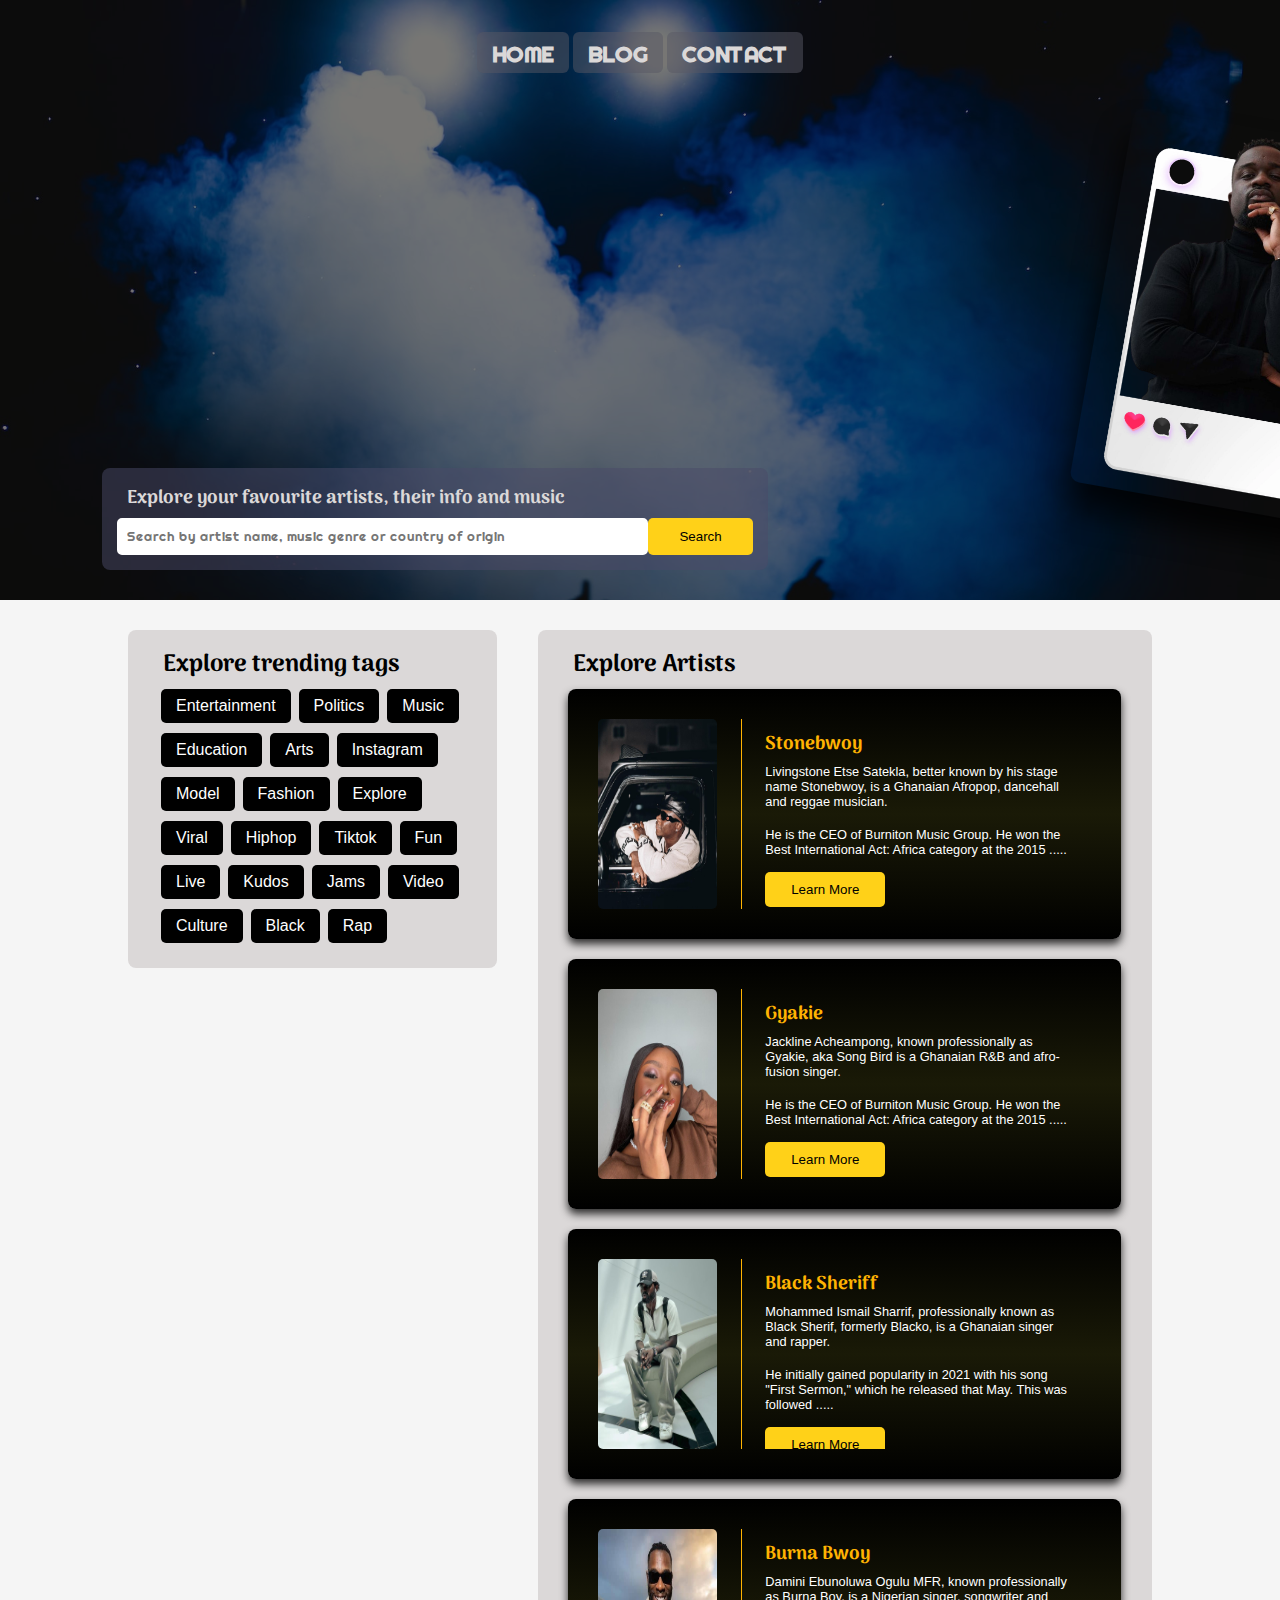
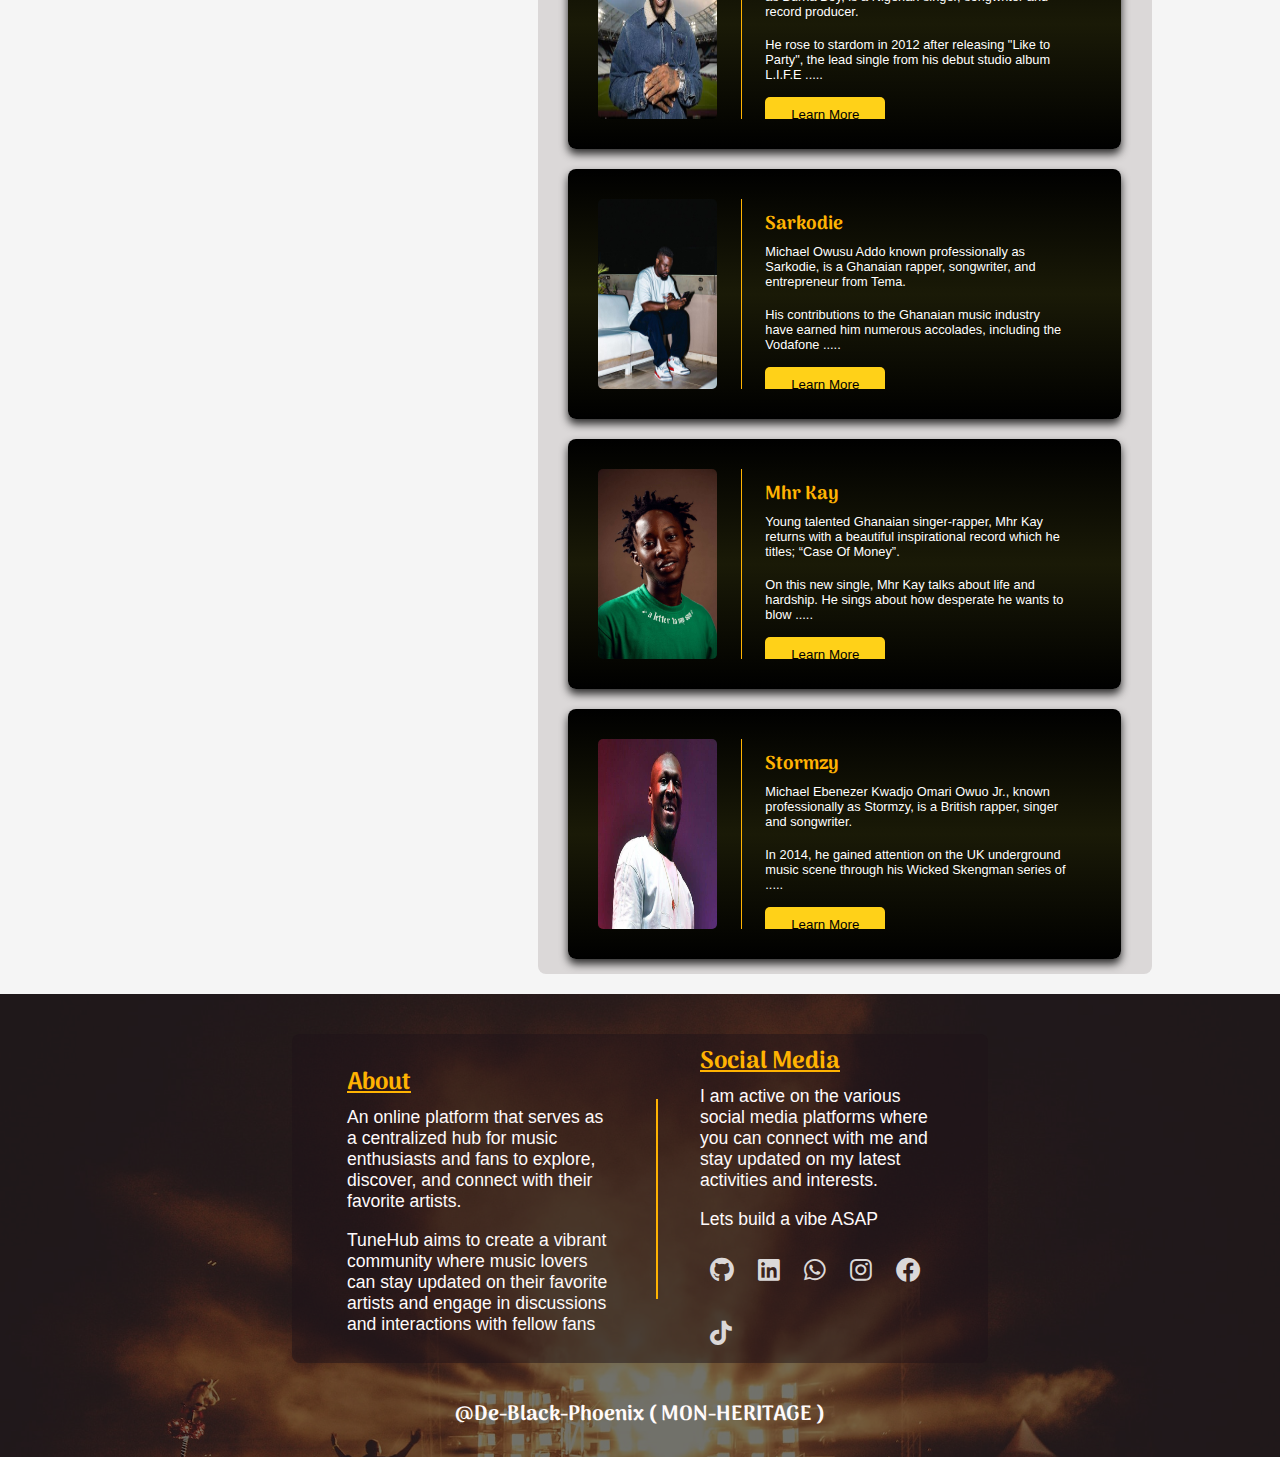
<file: index.html>
<!DOCTYPE html>
<html lang="en">
<head>
    <meta charset="UTF-8">
    <meta http-equiv="X-UA-Compatible" content="IE=edge">
    <meta name="viewport" content="width=device-width, initial-scale=1.0">
    <title>Tune-Hub</title>
    <link rel="icon" type="image/png" href="./Images/Favicons/favicon-96x96.png">
    <link rel="stylesheet" href="./styles.css">
    <!-- Google Fonts -->
    <style>
        @import url('https://fonts.googleapis.com/css2?family=Arima:wght@700&family=Concert+One&family=Kaushan+Script&family=Righteous&display=swap');
      </style>
    
    <!-- FontAwesome Icons -->
    <link rel="stylesheet" href="https://cdnjs.cloudflare.com/ajax/libs/font-awesome/5.15.3/css/all.min.css" integrity="sha512-..." crossorigin="anonymous" />
    <script defer src="./app.js"></script>
</head>
<body>
    <header class="header-container">
        <nav class="navbar">
            <ul>
                <li><a href="./index.html">HOME</a></li>
                <li><a href="#">BLOG</a></li>
                <li id="contact-link" onclick="showContactPage()"><a href="#">CONTACT</a></li>
            </ul>
        </nav>

        <section class="">
            <div class="header-artist">
            </div>
    
            <div class="search-container">
                <h3 class="title title-search">Explore your favourite artists, their info and music</h3>
                <form class="search-form">
                    <input class="input input-search" name="search" id="search" placeholder="Search by artist name, music genre or country of origin" type="text">
                    <button id="btnSearch" class="btn btn-search">Search</button>
                </form>
            </div>
        </section>

    </header>

    <section class="mid-container">
        <div class="tags-container">
            <h2 class="title title-explore">Explore trending tags</h2>

            <div class="main-tags_container">
                <p class="tag-box tag-box_one">Entertainment</p>
                <p class="tag-box tag-box_one">Politics</p>
                <p class="tag-box tag-box_one">Music</p>
                <p class="tag-box tag-box_one">Education</p>
                <p class="tag-box tag-box_one">Arts</p>
                <p class="tag-box tag-box_one">Instagram</p>
                <p class="tag-box tag-box_one">Model</p>
                <p class="tag-box tag-box_one">Fashion</p>
                <p class="tag-box tag-box_one">Explore</p>
                <p class="tag-box tag-box_one">Viral</p>
                <p class="tag-box tag-box_one">Hiphop</p>
                <p class="tag-box tag-box_one">Tiktok</p>
                <p class="tag-box tag-box_one">Fun</p>
                <p class="tag-box tag-box_one">Live</p>
                <p class="tag-box tag-box_one">Kudos</p>
                <p class="tag-box tag-box_one">Jams</p>
                <p class="tag-box tag-box_one">Video</p>
                <p class="tag-box tag-box_one">Culture</p>
                <p class="tag-box tag-box_one">Black</p>
                <p class="tag-box tag-box_one">Rap</p>
            </div>
        </div>

        <div class="artist-container">

            <h2 class="title title-explore">Explore Artists</h2>
            
            <div class="main-artist_container">
                
                <!-- Stonebwoy-->
                <div class="artist artist-container_one">
                    
                    <img class="image" src="./Images/Artist-Images/Stonebwoy.jpg" alt="Stonebwoy">
                    
                    <div class="text-container">
                        <h3 class="title title-artist">Stonebwoy</h3>
                        <p class="info">Livingstone Etse Satekla, better known by his stage name Stonebwoy, is a Ghanaian Afropop, dancehall and reggae musician.</p>
                        <br>
                        <p class="info">He is the CEO of Burniton Music Group. He won the Best International Act: Africa category at the 2015 .....</p>
                        <button class="btn btn-learn">Learn More</button>
                    </div>
                </div>

                <!-- Gyakie-->
                <div class="artist artist-container_three">
                    <img class="image" src="./Images/Artist-Images/Gyakie.jpg" alt="Gyakie">
                    
                    <div class="text-container">
                        <h3 class="title title-artist">Gyakie</h3>
                        <p class="info">Jackline Acheampong, known professionally as Gyakie, aka Song Bird is a Ghanaian R&B and afro-fusion singer.</p>
                        <br>
                        <p class="info">He is the CEO of Burniton Music Group. He won the Best International Act: Africa category at the 2015 .....</p>
                        <button class="btn btn-learn">Learn More</button>
                    </div>
                </div>

                <!-- Black Sheriff-->
                <div class="artist artist-container_three">
                    <img class="image" src="./Images/Artist-Images/BlackSheriff.jpg" alt="Black Sheriff">
                    
                    <div class="text-container">
                        <h3 class="title title-artist">Black Sheriff</h3>
                        <p class="info">Mohammed Ismail Sharrif, professionally known as Black Sherif, formerly Blacko, is a Ghanaian singer and rapper.</p>
                        <br>
                        <p class="info">He initially gained popularity in 2021 with his song "First Sermon," which he released that May. This was followed .....</p>
                        <button class="btn btn-learn">Learn More</button>
                    </div>
                </div>

                <!-- Burna Bwoy-->
                <div class="artist artist-container_one">

                    <img class="image" src="./Images/Artist-Images/BurnaBwoy.jpeg" alt="Burna Bwoy">
                    
                    <div class="text-container">
                        <h3 class="title title-artist">Burna Bwoy</h3>
                        <p class="info">Damini Ebunoluwa Ogulu MFR, known professionally as Burna Boy, is a Nigerian singer, songwriter and record producer.</p>
                        <br>
                        <p class="info">He rose to stardom in 2012 after releasing "Like to Party", the lead single from his debut studio album L.I.F.E .....</p>
                        <button class="btn btn-learn">Learn More</button>
                    </div>
                </div>

                <!-- Sarkodie-->
                <div class="artist artist-container_three">
                    <img class="image" src="./Images/Artist-Images/Sarkodie.jpg" alt="Sarkodie">
                    
                    <div class="text-container">
                        <h3 class="title title-artist">Sarkodie</h3>
                        <p class="info">Michael Owusu Addo known professionally as Sarkodie, is a Ghanaian rapper, songwriter, and entrepreneur from Tema.</p>
                        <br>
                        <p class="info">His contributions to the Ghanaian music industry have earned him numerous accolades, including the Vodafone .....</p>
                        <button class="btn btn-learn">Learn More</button>
                    </div>
                </div>

                <!-- Mhr Kay-->
                <div class="artist artist-container_three">
                    <img class="image" src="./Images/Artist-Images/MrKay.jpg" alt="Mhr Kay">
                    
                    <div class="text-container">
                        <h3 class="title title-artist">Mhr Kay</h3>
                        <p class="info">Young talented Ghanaian singer-rapper, Mhr Kay returns with a beautiful inspirational record which he titles; “Case Of Money”.</p>
                        <br>
                        <p class="info">On this new single, Mhr Kay talks about life and hardship. He sings about how desperate he wants to blow .....</p>
                        <button class="btn btn-learn">Learn More</button>
                    </div>
                </div>

                <!-- Stormzy-->
                <div class="artist artist-container_two">
                    <img class="image" src="./Images/Artist-Images/Stormzy.jpeg" alt="Stormzy">
                    
                    <div class="text-container">
                        <h3 class="title title-artist">Stormzy</h3>
                        <p class="info">Michael Ebenezer Kwadjo Omari Owuo Jr., known professionally as Stormzy, is a British rapper, singer and songwriter. </p>
                        <br>
                        <p class="info">In 2014, he gained attention on the UK underground music scene through his Wicked Skengman series of .....</p>
                        <button class="btn btn-learn">Learn More</button>
                    </div>
                </div>
            </div>

        </div>
    </section>

    <footer class="footer-container">

        <section class="footer-section">
            <div class="about-container">
                <h3 class="title title-about">About</h3>
                <p class="footer-info">An online platform that serves as a centralized hub for music
                enthusiasts and fans to explore, discover, and connect with their favorite
                artists.</p>
                <br>
                <p class="footer-info">TuneHub aims to create a vibrant community where music lovers can stay
                updated on their favorite artists and engage in discussions and interactions
                with fellow fans</p>
            </div>

            <div class="divider"></div>
    
            <div class="mission-container">
                <h3 class="title title-about">Social Media</h3>
                <p class="footer-info">I am active on the various social media platforms where you can connect with me and stay updated on my latest activities and interests.</p>
                <br>
                <p class="footer-info">Lets build a vibe ASAP</p>

                <div class="media-handles">
                    <a href="https://github.com/De-Black-Phoenix" target="_blank"><i class="fab fa-github"></i></a>
                    <a href="https://www.linkedin.com/in/obed-amoako-quayson-16a90922a/" target="_blank"><i class="fab fa-linkedin"></i></a>
                    <a href="https://api.whatsapp.com/send?phone=0548896450" target="_blank"><i class="fab fa-whatsapp"></i></a>
                    <a href="https://www.instagram.com/de_black_phoenix/" target="_blank"><i class="fab fa-instagram"></i></a>
                    <a href="https://web.facebook.com/blackzphoenix.1/" target="_blank"><i class="fab fa-facebook"></i></a>
                    <a href="https://www.tiktok.com/@de_black_phoenix?_t=8ct2xjCg8Dm&_r=1" target="_blank"><i class="fab fa-tiktok"></i></a>
                </div>
            </div>
        </section>

        <p class="footer-last_info">@De-Black-Phoenix ( MON-HERITAGE )</p>

    </footer>

    
    <!-- Modal Containing Contact Page -->
    <div class="modal">
        <span class="btn-close" onclick="closeContactPage()">&times;</span>
    </div>

    <!-- Contact Page -->
    <div class="contact-page">
        <h2>Reach out to me via email: </h2>

        <!-- <form class="contact-page_form" action="">

            <label class="title title-name" for="name">Name</label>
            <input id="name"  class="input input-name" type="text" required>

            <label class="title title-email" for="email">Email</label>
            <input id="email" class="input input-email" type="email" id="email" name="email" placeholder="example@mail.com" required>

            <label class="title title-description" for="description">Kindly brief me up on any you wish to inquire on</label>
            <textarea id="description" class="input input-description" name="description" id="description" cols="10" rows="5" required></textarea>

            <button id="formBtn" class="btn btn-form" type="submit">Submit</button>
        </form> -->
        <iframe src="https://docs.google.com/forms/d/e/1FAIpQLSd81qIi1fp0tiD8Vz-SqTo4_j9GyH4K6b3j6N8i8znr60RWOA/viewform?embedded=true" width="340" height="489" frameborder="0" marginheight="0" marginwidth="0">Loading…</iframe>
    </div>

</body>
</html>
</file>
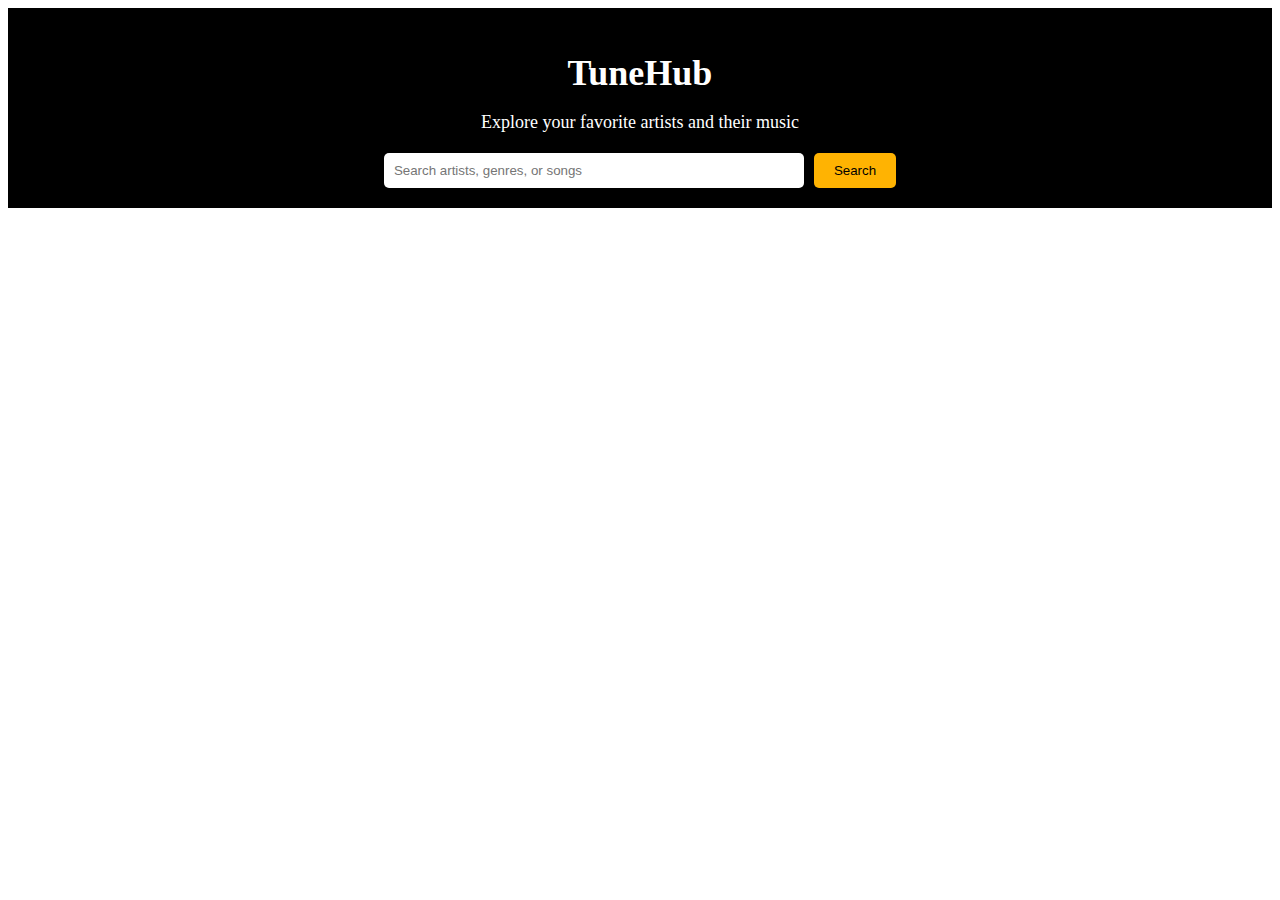
<file: hihi.html>
<!DOCTYPE html>
<html lang="en">
<head>
    <meta charset="UTF-8">
    <meta http-equiv="X-UA-Compatible" content="IE=edge">
    <meta name="viewport" content="width=device-width, initial-scale=1.0">
    <title>Document</title>
    <link rel="stylesheet" href="hihi.css">
</head>
<body>
    <header class="header-container">
        <div class="header-content">
          <h1 class="header-title">TuneHub</h1>
          <p class="header-subtitle">Explore your favorite artists and their music</p>
          <form class="header-search-form">
            <input type="text" class="header-search-input" placeholder="Search artists, genres, or songs">
            <button type="submit" class="header-search-button">Search</button>
          </form>
        </div>
      </header>
      
</body>
</html>
</file>
<file: styles.css>
@font-face {
  font-family: "Arima", cursive;
  src: url("./Fonts/Arima/Arima-VariableFont_wght.ttf") format("truetype");
}
@font-face {
  font-family: "Righteous", cursive;
  src: url("./Fonts/Righteous/Righteous-Regular.ttf") format("truetype");
}
@font-face {
  font-family: "Concert One", cursive;
  src: url("./Fonts/Concert_One/ConcertOne-Regular.ttf") format("truetype");
}
@font-face {
  font-family: "Kaushan Script", cursive;
  src: url("./Fonts/Kaushan_Script/KaushanScript-Regular.ttf") format("truetype");
}
* {
  margin: 0;
  padding: 0;
  box-sizing: border-box;
}

.title {
  padding-bottom: 5px;
  font-family: "Arima", cursive;
}

.btn {
  width: 120px;
  cursor: pointer;
  padding: 10px 20px;
  outline: none;
  border: 0;
  border-radius: 5px;
  background-color: #ffd118;
  transition: all 0.3s ease-in;
}

.btn:hover {
  background-color: #b88608;
}

body {
  background-color: whitesmoke;
}

.header-container {
  width: 100%;
  height: 600px;
  background-color: #777674;
  background-image: url("./Images/Backgrounds/raphael-schaller-zbUvPw1wUIw-unsplash.jpg");
  background-blend-mode: multiply;
  background-size: cover;
  background-repeat: no-repeat;
  margin-bottom: 30px;
  animation: colorTransition 20s infinite;
}

@keyframes colorTransition {
  0% {
    background-color: #777674;
  }
  25% {
    background-color: #a08d6b;
  }
  50% {
    background-color: #77a577;
  }
  75% {
    background-color: #8d6f6f;
  }
  100% {
    background-color: #87708b;
  }
}
.navbar {
  padding: 20px;
  padding-top: 40px;
}

.navbar ul {
  list-style-type: none;
  text-align: center;
}

.navbar ul li {
  display: inline;
  padding: 12px 15px;
  border-radius: 6px;
  text-align: center;
  background-color: rgba(88, 88, 100, 0.5);
}

.navbar ul li a {
  color: #dbd8d8;
  vertical-align: middle;
  font-family: "Righteous", cursive;
  font-size: 1.4em;
  font-weight: 800;
  text-decoration: none;
  transition: all 0.2s ease-in-out;
}

.navbar ul li:hover {
  text-shadow: 0 0 5px #ffb302, 0 0 10px #ffb302, 0 0 20px #ffb302, 0 0 30px #ffb302;
  background-color: rgba(73, 73, 104, 0.5);
}

.header-artist {
  width: 280px;
  height: 380px;
  overflow: hidden;
  position: relative;
  top: 40px;
  left: 1100px;
  background-image: url("./Images/Artist-Profile/Sark.png");
  background-position: center;
  background-size: cover;
  transform: rotate(10deg);
  box-shadow: 0 25px 30px rgba(0, 0, 0, 0.8);
  border-radius: 10px;
  animation: fadeImage 4s infinite;
}

@keyframes fadeImage {
  0% {
    opacity: 0.1;
  }
  20% {
    opacity: 1;
  }
  80% {
    opacity: 1;
  }
  100% {
    opacity: 0;
  }
}
.search-container {
  width: 52%;
  padding: 15px;
  background-color: rgba(73, 73, 104, 0.5);
  border-radius: 8px;
  margin-left: 8%;
}

.search-form {
  display: flex;
  justify-content: space-around;
}

.mid-container {
  display: flex;
  align-items: center;
}

.title-search {
  color: #dbd8d8;
  padding-left: 10px;
}

.input {
  padding: 8px;
  outline: none;
  border: 2px solid #ffffff;
  border-radius: 5px;
  background-color: #ffffff;
  font-family: "Righteous", cursive;
  transition: all 0.2s ease-in;
}

.input:hover {
  border: 2px solid #b88608;
}

.input-search {
  width: 650px;
}

.mid-container {
  width: 80%;
  margin: auto;
  display: flex;
  justify-content: space-between;
  align-items: flex-start;
  margin-top: 15px;
  border-radius: 8px;
}

.tags-container {
  width: 36%;
}

.artist-container {
  width: 60%;
}

.main-tags_container {
  display: flex;
  align-items: baseline;
  padding: 0 25px;
  flex-wrap: wrap;
  overflow: hidden;
}

.tag-box {
  background-color: #000000;
  padding: 8px 15px;
  border-radius: 5px;
  font-family: Impact, Haettenschweiler, "Arial Narrow Bold", sans-serif;
  margin-left: 8px;
  margin-bottom: 10px;
  cursor: pointer;
}

.tag-box:hover {
  background-color: #b88608;
  transition: all 0.3s ease-in-out;
}

.artist-container,
.tags-container {
  color: #ffffff;
  padding: 15px 0;
  background-color: #dbd8d8;
  border-radius: 8px;
}

.title-explore {
  color: #000000;
  padding-left: 35px;
}

.main-artist_container {
  display: flex;
  flex-direction: column;
  align-items: center;
  justify-content: flex-start;
}

.artist {
  width: 90%;
  height: 250px;
  padding: 30px;
  font-size: 1em;
  margin-bottom: 20px;
  font-family: Impact, Haettenschweiler, "Arial Narrow Bold", sans-serif;
  border-radius: 8px;
  background: linear-gradient(to bottom, #000000, #1a1a07, #000000);
  box-shadow: 0 5px 8px rgba(0, 0, 0, 0.8);
  display: flex;
  justify-content: space-between;
  transition: all 0.4s ease-in-out;
}

.artist:hover {
  box-shadow: 6px 7px 5px #b88608;
}

.image {
  width: 24%;
  height: 100%;
  background-size: contain;
  border-radius: 5px;
}

.text-container {
  width: 71%;
  height: 100%;
  padding: 10px 23px;
  display: flex;
  flex-direction: column;
  justify-content: space-evenly;
  overflow: auto;
  border-left: 1px solid #ffb302;
}

.title-artist {
  color: #ffb302;
}

.artist:last-child {
  margin-bottom: 0;
}

.info {
  font-size: 0.8em;
}

.btn-learn {
  margin-top: 15px;
}

.footer-container {
  width: 100%;
  height: 350%;
  padding: 25px 60px;
  margin-top: 20px;
  color: snow;
  background-color: #777674;
  background-image: url("./Images/Backgrounds/yvette-de-wit-NYrVisodQ2M-unsplash.jpg");
  background-blend-mode: multiply;
  background-size: cover;
  background-repeat: no-repeat;
}

.footer-section {
  width: 60%;
  padding: 8px;
  margin: auto;
  display: flex;
  justify-content: center;
  align-items: center;
  border-radius: 8px;
  background-color: rgba(29, 17, 24, 0.5);
  margin-top: 15px;
}

.about-container {
  width: 40%;
  padding: 5px;
  margin: auto;
}

.mission-container {
  width: 35%;
  margin: auto;
}

.divider {
  width: 2px;
  height: 200px;
  background-color: #ffb302;
}

.title-about {
  color: #ffb302;
  font-size: 1.5em;
  font-weight: 900;
  text-decoration: underline;
}

.footer-info {
  font-family: Impact, Haettenschweiler, "Arial Narrow Bold", sans-serif;
  font-size: 1.1em;
}

.media-handles a {
  color: #dbd8d8;
}

.footer-last_info {
  text-align: center;
  margin-top: 35px;
  font-size: 1.3em;
  font-weight: 900;
  font-family: "Arima", cursive;
}

.fab {
  font-size: 1.54em;
  margin-top: 18px;
  padding: 10px;
  transition: all 0.4s ease-in-out;
  border-radius: 5px;
}

.fab:hover {
  background-color: #b88608;
}

.modal {
  opacity: 0;
  visibility: hidden;
  position: fixed;
  left: 0;
  top: 0;
  width: 100%;
  height: 100%;
  overflow: auto;
  background-color: rgb(0, 0, 0); /* Fallback color */
  background-color: rgba(14, 13, 13, 0.9); /* Black w/ opacity */
  transition: all 0.4s ease-in-out;
}

.modal-show {
  opacity: 1;
  visibility: visible;
}

.contact-page {
  width: 40%;
  color: #ffffff;
  padding: 50px;
  font-family: "Arima", cursive;
  border-radius: 8px;
  box-shadow: 0 0 5px #ffffff, 0 0 10px #ffffff, 0 0 20px #ffffff, 0 0 30px #ffffff;
  position: fixed;
  top: 45%;
  left: 50%;
  background-color: #777674;
  background-image: url("./Images/Backgrounds/raphael-schaller-zbUvPw1wUIw-unsplash.jpg");
  background-blend-mode: multiply;
  background-size: cover;
  background-repeat: no-repeat;
  transition: all 0.4s ease-in-out;
  transform: translate(-50%, -50%);
  opacity: 0;
  visibility: hidden;
}

.contact-page_show {
  opacity: 1;
  visibility: visible;
}

.contact-page_form {
  display: flex;
  flex-direction: column;
  padding: 20px;
  border-radius: 8px;
  background-color: rgba(73, 73, 104, 0.5);
}

.input-name, .input-email, .input-description {
  margin-bottom: 20px;
}

.btn-form {
  margin-top: 12px;
}

.btn-close {
  font-size: 2.2em;
  font-weight: 900;
  color: #ffffff;
  position: absolute;
  top: 5%;
  right: 25%;
  background-color: #ffb302;
  width: 40px;
  height: 40px;
  border-radius: 50%;
  text-align: center;
  transition: all 0.4s ease-in-out;
}

.btn-close:hover,
.btn-close:focus {
  background-color: #b88608;
  cursor: pointer;
}/*# sourceMappingURL=styles.css.map */
</file>
<file: hihi.css>
.header-container {
    background-color: #000;
    padding: 20px;
  }
  
  .header-content {
    max-width: 800px;
    margin: 0 auto;
    text-align: center;
  }
  
  .header-title {
    color: #fff;
    font-size: 36px;
    font-weight: bold;
    margin-bottom: 10px;
  }
  
  .header-subtitle {
    color: #fff;
    font-size: 18px;
    margin-bottom: 20px;
  }
  
  .header-search-form {
    display: flex;
    justify-content: center;
  }
  
  .header-search-input {
    padding: 10px;
    width: 400px;
    border: none;
    border-radius: 5px;
    outline: none;
  }
  
  .header-search-button {
    padding: 10px 20px;
    background-color: #ffb302;
    color: #000;
    border: none;
    border-radius: 5px;
    margin-left: 10px;
    cursor: pointer;
  }
  
  .header-search-button:hover {
    background-color: #ffd118;
  }
</file>
